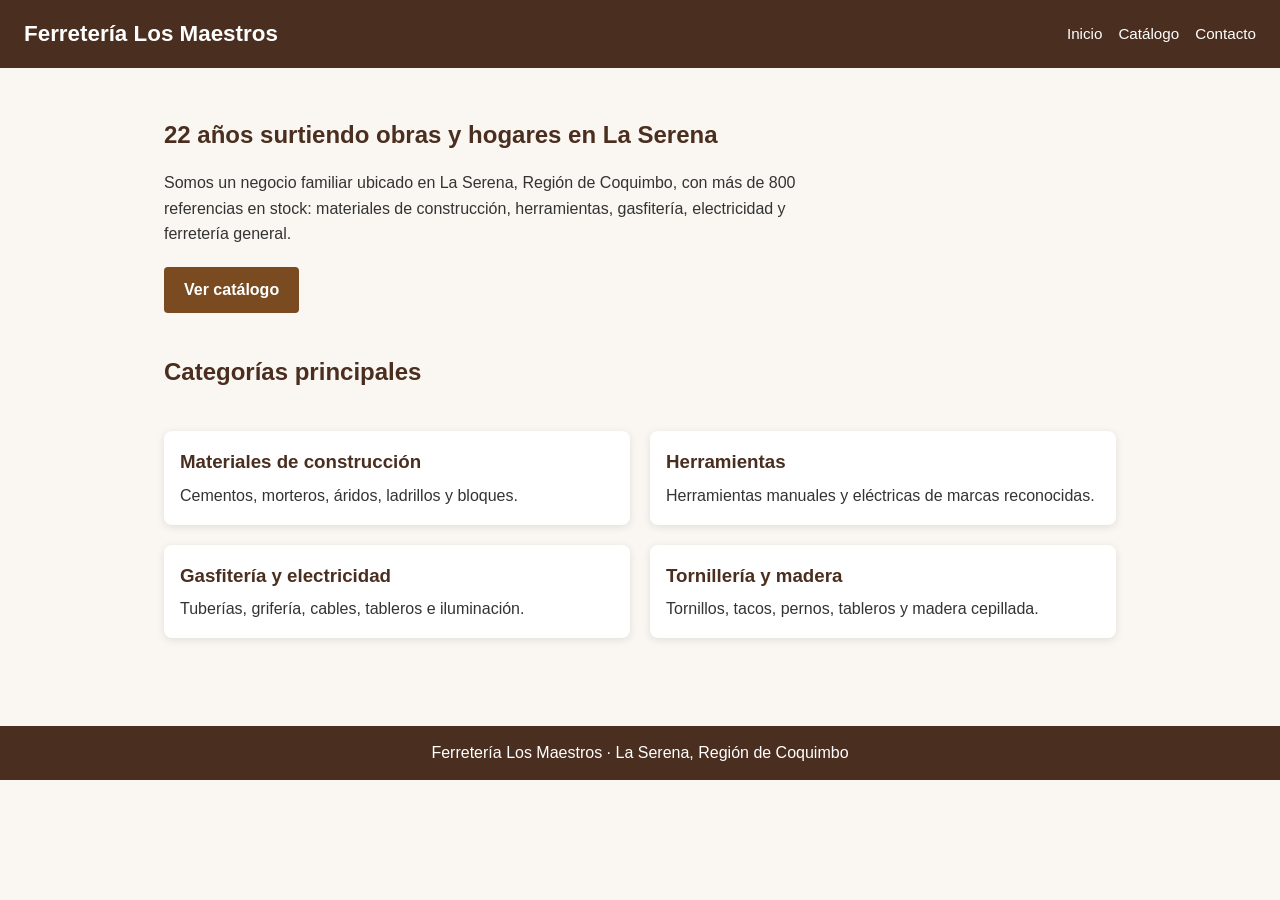
<file: index.html>
<!DOCTYPE html>
<html lang="es">

<head>
    <meta charset="UTF-8">
    <meta name="viewport" content="width=device-width, initial-scale=1.0">
    <title>Ferretería Los Maestros</title>
    <link rel="stylesheet" href="css/style.css">
</head>

<body>
    <header>
        <h1>Ferretería Los Maestros</h1>
        <nav>
            <a href="index.html">Inicio</a>
            <a href="catalogo.html">Catálogo</a>
            <a href="contacto.html">Contacto</a>
        </nav>
    </header>

    <main>
        <section id="inicio">
            <h2>22 años surtiendo obras y hogares en La Serena</h2>
            <p>
                Somos un negocio familiar ubicado en La Serena, Región de Coquimbo,
                con más de 800 referencias en stock: materiales de construcción,
                herramientas, gasfitería, electricidad y ferretería general.
            </p>
            <a href="catalogo.html" class="boton">Ver catálogo</a>
        </section>

        <section id="categorias">
            <h2>Categorías principales</h2>
            <div class="grilla-categorias">
                <article class="categoria">
                    <h3>Materiales de construcción</h3>
                    <p>Cementos, morteros, áridos, ladrillos y bloques.</p>
                </article>
                <article class="categoria">
                    <h3>Herramientas</h3>
                    <p>Herramientas manuales y eléctricas de marcas reconocidas.</p>
                </article>
                <article class="categoria">
                    <h3>Gasfitería y electricidad</h3>
                    <p>Tuberías, grifería, cables, tableros e iluminación.</p>
                </article>
                <article class="categoria">
                    <h3>Tornillería y madera</h3>
                    <p>Tornillos, tacos, pernos, tableros y madera cepillada.</p>
                </article>
            </div>
        </section>
    </main>

    <footer>
        <p>Ferretería Los Maestros · La Serena, Región de Coquimbo</p>
    </footer>
</body>

</html>
</file>
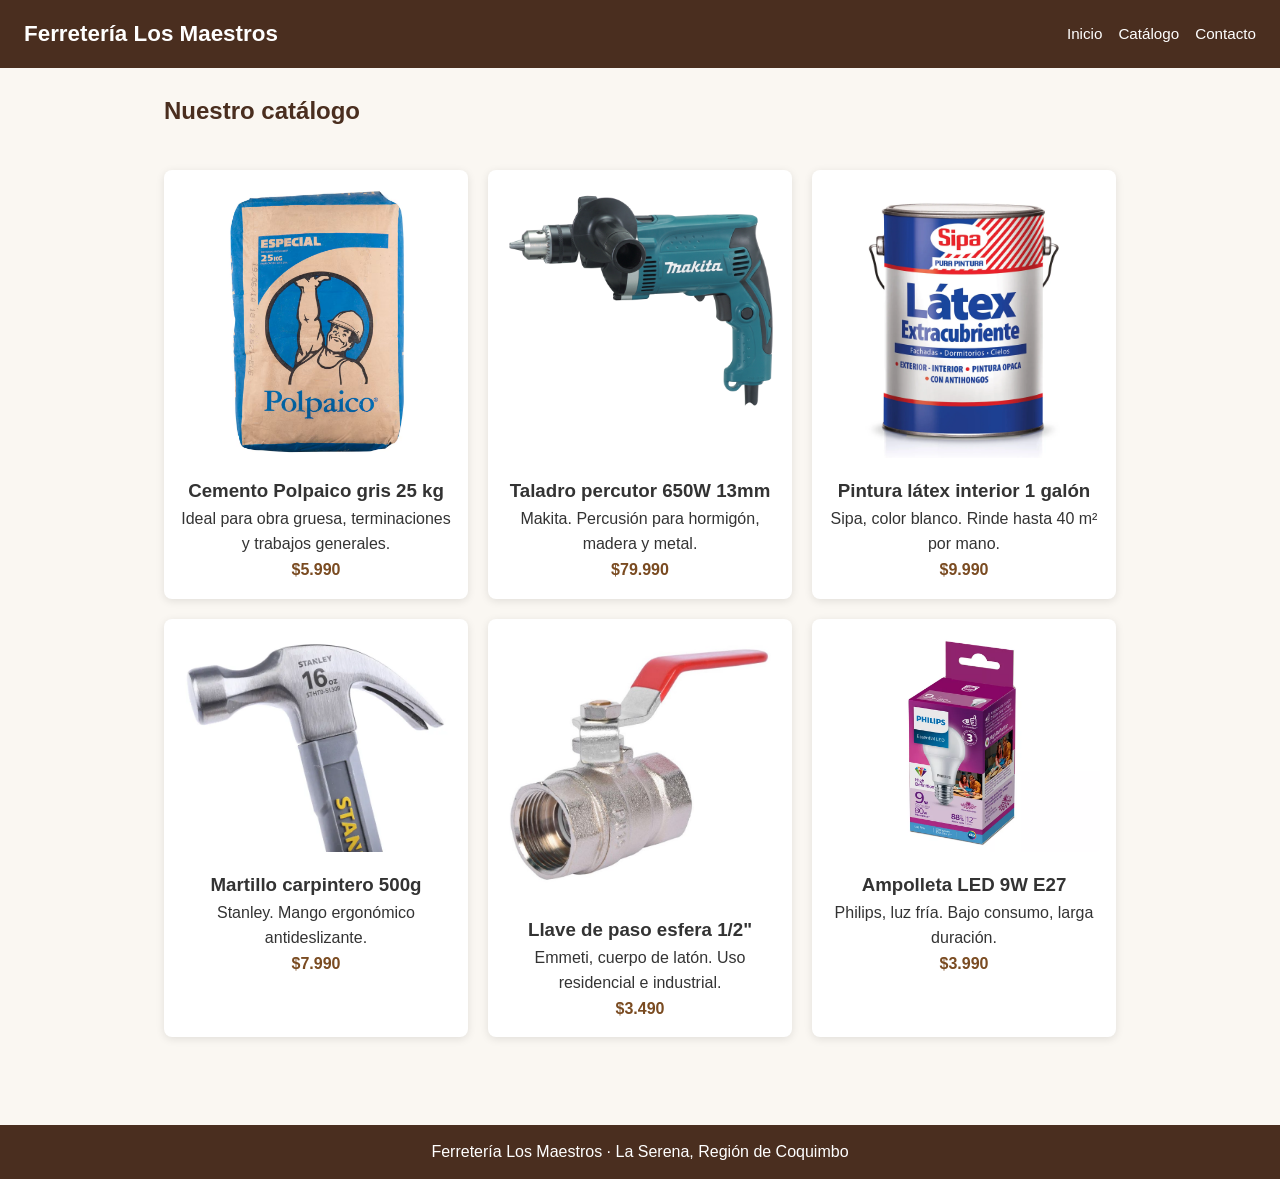
<file: catalogo.html>
<!DOCTYPE html>
<html lang="es">
<head>
  <meta charset="UTF-8">
  <meta name="viewport" content="width=device-width, initial-scale=1.0">
  <title>Catálogo · Ferretería Los Maestros</title>
  <link rel="stylesheet" href="css/style.css">
</head>
<body>
  <header>
    <h1>Ferretería Los Maestros</h1>
    <nav>
      <a href="index.html">Inicio</a>
      <a href="catalogo.html">Catálogo</a>
      <a href="contacto.html">Contacto</a>
    </nav>
  </header>

  <main>
    <section id="catalogo">
      <h2>Nuestro catálogo</h2>
      <div class="grilla-productos">
        <article class="producto">
          <img src="img/polpaico.avif" alt="Saco de cemento gris Polpaico">
          <h3>Cemento Polpaico gris 25 kg</h3>
          <p>Ideal para obra gruesa, terminaciones y trabajos generales.</p>
          <p class="precio">$5.990</p>
        </article>
        <article class="producto">
          <img src="img/taladro.png" alt="Taladro percutor Makita">
          <h3>Taladro percutor 650W 13mm</h3>
          <p>Makita. Percusión para hormigón, madera y metal.</p>
          <p class="precio">$79.990</p>
        </article>
        <article class="producto">
          <img src="img/pintura.webp" alt="Pintura látex interior blanca">
          <h3>Pintura látex interior 1 galón</h3>
          <p>Sipa, color blanco. Rinde hasta 40 m² por mano.</p>
          <p class="precio">$9.990</p>
        </article>
        <article class="producto">
          <img src="img/martillo.webp" alt="Martillo de carpintero Stanley">
          <h3>Martillo carpintero 500g</h3>
          <p>Stanley. Mango ergonómico antideslizante.</p>
          <p class="precio">$7.990</p>
        </article>
        <article class="producto">
          <img src="img/llavepaso.jpg" alt="Llave de paso de esfera de latón">
          <h3>Llave de paso esfera 1/2"</h3>
          <p>Emmeti, cuerpo de latón. Uso residencial e industrial.</p>
          <p class="precio">$3.490</p>
        </article>
        <article class="producto">
          <img src="img/ampolleta.webp" alt="Ampolleta LED de luz fría">
          <h3>Ampolleta LED 9W E27</h3>
          <p>Philips, luz fría. Bajo consumo, larga duración.</p>
          <p class="precio">$3.990</p>
        </article>
      </div>
    </section>
  </main>

  <footer>
    <p>Ferretería Los Maestros · La Serena, Región de Coquimbo</p>
  </footer>
</body>
</html>
</file>
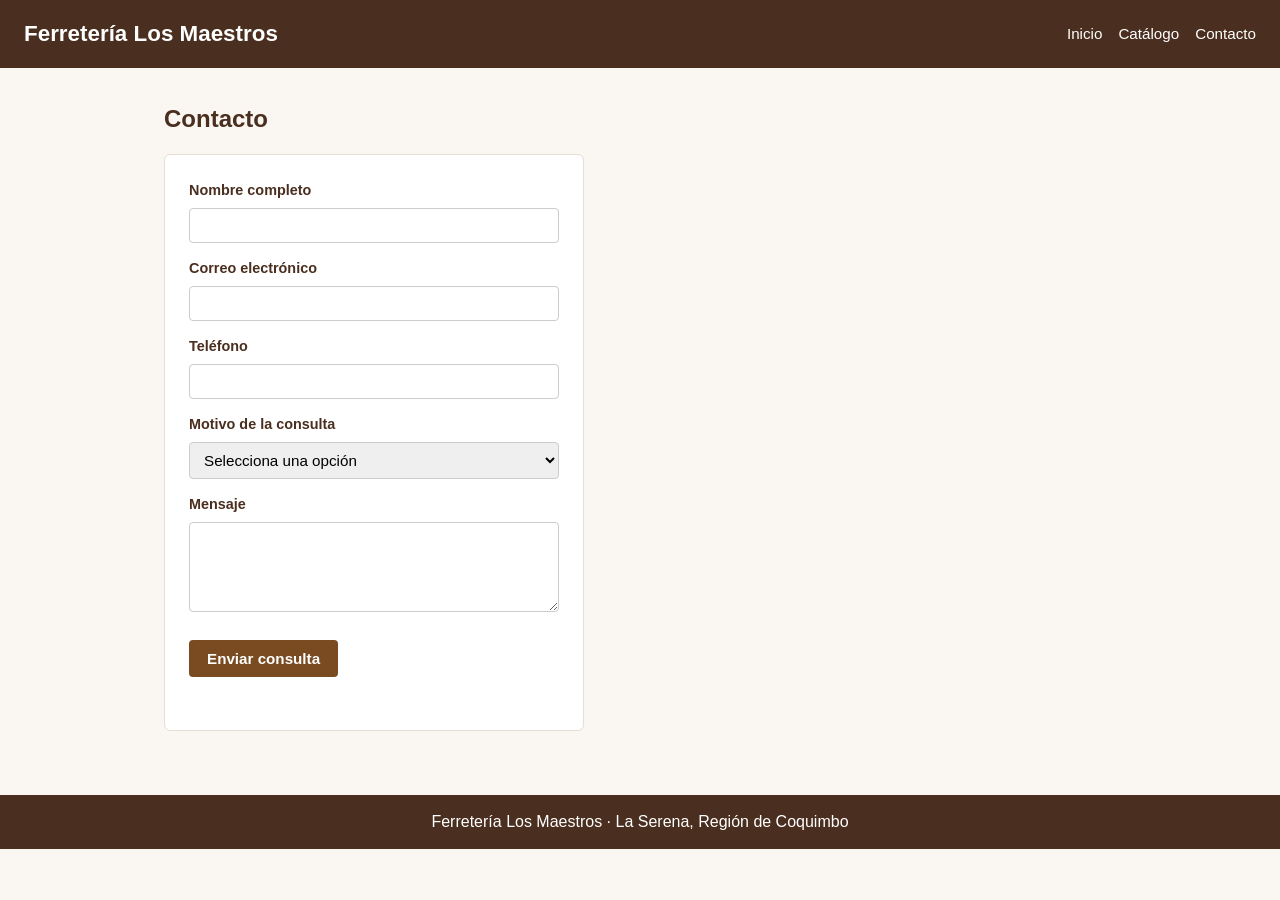
<file: contacto.html>
<!DOCTYPE html>
<html lang="es">
<head>
  <meta charset="UTF-8">
  <meta name="viewport" content="width=device-width, initial-scale=1.0">
  <title>Contacto · Ferretería Los Maestros</title>
  <link rel="stylesheet" href="css/style.css">
  <script src="js/funciones.js" defer></script>
</head>
<body>
  <header>
    <h1>Ferretería Los Maestros</h1>
    <nav>
      <a href="index.html">Inicio</a>
      <a href="catalogo.html">Catálogo</a>
      <a href="contacto.html">Contacto</a>
    </nav>
  </header>

  <main>
    <section id="contacto">
      <h2>Contacto</h2>
      <form id="form-contacto" novalidate>
        <label for="nombre">Nombre completo</label>
        <input type="text" id="nombre" required>

        <label for="correo">Correo electrónico</label>
        <input type="email" id="correo" required>

        <label for="telefono">Teléfono</label>
        <input type="tel" id="telefono">

        <label for="motivo">Motivo de la consulta</label>
        <select id="motivo" required>
          <option value="">Selecciona una opción</option>
          <option>Consulta de stock</option>
          <option>Cotización de pedido</option>
          <option>Reclamo</option>
          <option>Otro</option>
        </select>

        <label for="mensaje">Mensaje</label>
        <textarea id="mensaje" required></textarea>

        <button type="submit">Enviar consulta</button>
        <p id="mensaje-confirmacion"></p>
      </form>
    </section>
  </main>

  <footer>
    <p>Ferretería Los Maestros · La Serena, Región de Coquimbo</p>
  </footer>
</body>
</html>
</file>
<file: css/style.css>
* {
  box-sizing: border-box;
  margin: 0;
  padding: 0;
}

body {
  font-family: Arial, sans-serif;
  background: #faf7f2;
  color: #333333;
  line-height: 1.6;
}


header {
  background: #4a2e1f;
  color: white;
  padding: 16px 24px;
  display: flex;
  justify-content: space-between;
  align-items: center;
  flex-wrap: wrap;
  gap: 10px;
}

header h1 {
  font-size: 1.4rem;
}

header nav {
  display: flex;
  gap: 16px;
}

header nav a {
  color: white;
  text-decoration: none;
  font-size: 0.95rem;
}

header nav a:hover {
  text-decoration: underline;
}

main {
  max-width: 1000px;
  margin: 0 auto;
  padding: 24px;
}

section h2 {
  color: #4a2e1f;
  margin-bottom: 16px;
}


#inicio {
  padding: 24px 0 40px;
}

#inicio p {
  max-width: 640px;
  margin-bottom: 20px;
}

.boton {
  display: inline-block;
  background: #7a4b21;
  color: white;
  text-decoration: none;
  padding: 10px 20px;
  border-radius: 4px;
  font-weight: 600;
}

.boton:hover {
  background: #5f3a19;
}


.grilla-categorias {
  display: grid;
  grid-template-columns: repeat(2, 1fr);
  gap: 20px;
  padding: 24px 0;
}

.categoria {
  background: white;
  border-radius: 8px;
  box-shadow: 0 2px 8px rgba(0,0,0,0.1);
  padding: 16px;
}

.categoria h3 {
  color: #4a2e1f;
  margin-bottom: 6px;
}


.grilla-productos {
  display: grid;
  grid-template-columns: repeat(3, 1fr);
  gap: 20px;
  padding: 24px 0;
}

.producto {
  background: white;
  border-radius: 8px;
  box-shadow: 0 2px 8px rgba(0,0,0,0.1);
  padding: 16px;
  text-align: center;
}

.producto img {
  width: 100%;
  border-radius: 6px;
  margin-bottom: 10px;
}

.precio {
  font-weight: 700;
  color: #7a4b21;
}


#contacto {
  margin-top: 8px;
}

form {
  background: white;
  border: 1px solid #e5ded3;
  border-radius: 6px;
  padding: 24px;
  max-width: 420px;
}

label {
  display: block;
  font-size: 0.9rem;
  font-weight: 600;
  color: #4a2e1f;
  margin: 14px 0 6px;
}

label:first-of-type {
  margin-top: 0;
}

input, select, textarea {
  width: 100%;
  padding: 8px 10px;
  border: 1px solid #ccc;
  border-radius: 4px;
  font-size: 0.95rem;
  font-family: inherit;
}

textarea {
  min-height: 90px;
  resize: vertical;
}

.campo-error {
  border: 2px solid #a3242f;
  background: #fbe9ea;
}

button {
  margin-top: 20px;
  background: #7a4b21;
  color: white;
  border: none;
  padding: 10px 18px;
  border-radius: 4px;
  font-size: 0.95rem;
  font-weight: 600;
  cursor: pointer;
}

button:hover {
  background: #5f3a19;
}

#mensaje-confirmacion {
  margin-top: 12px;
  font-size: 0.9rem;
  font-weight: 600;
  color: #2f6b3c;
  min-height: 1.2em;
}


footer {
  background: #4a2e1f;
  color: white;
  text-align: center;
  padding: 14px;
  margin-top: 40px;
}


@media (max-width: 600px) {
  .grilla-productos,
  .grilla-categorias {
    grid-template-columns: 1fr;
  }

  header {
    flex-direction: column;
    align-items: flex-start;
  }
}
</file>
